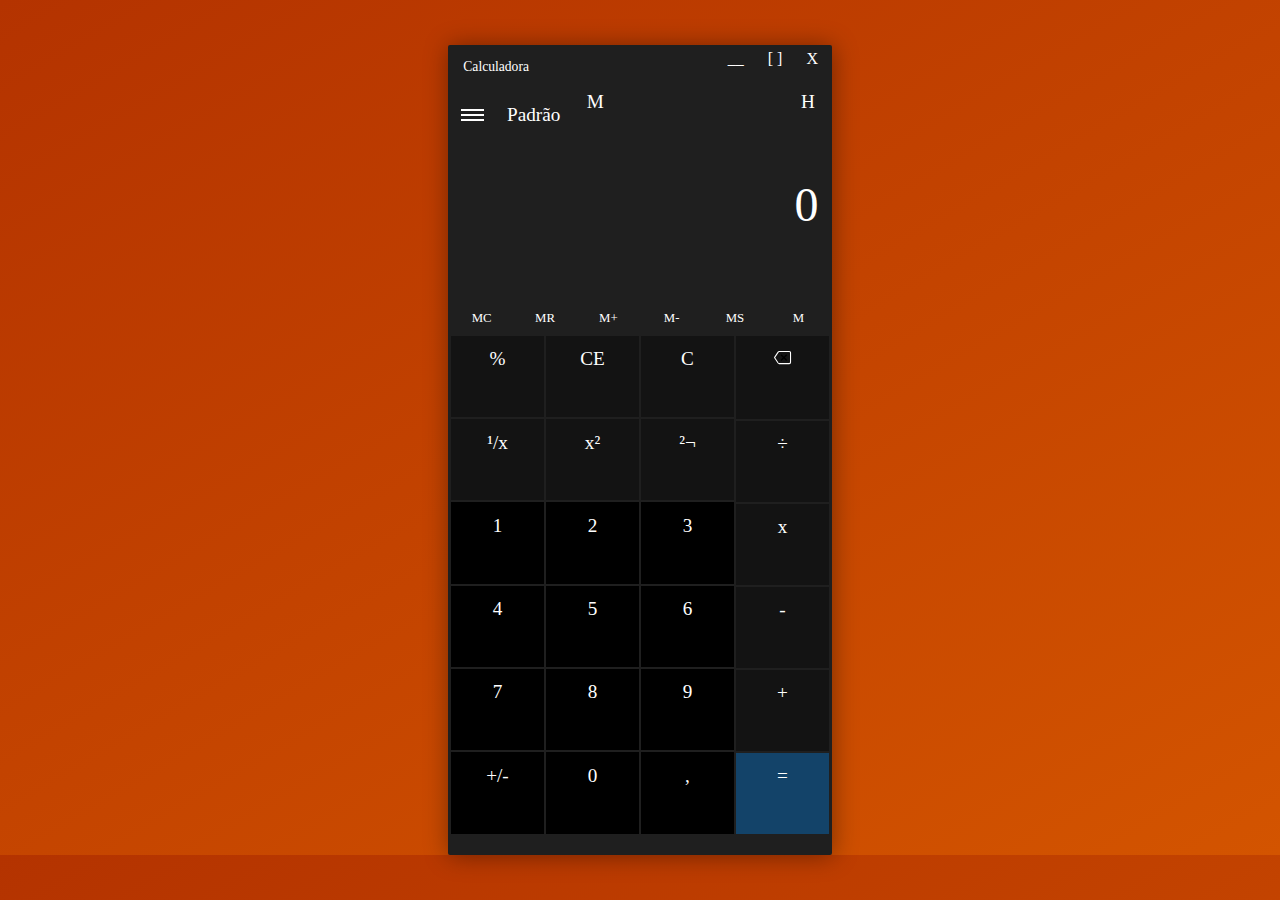
<file: index.html>
<!DOCTYPE html>
<html lang="pt-BR">
<head>
    <meta charset="UTF-8">
    <meta http-equiv="X-UA-Compatible" content="IE=edge">
    <meta name="viewport" content="width=device-width, initial-scale=1.0">
    <title>Calculadora</title>
    <link rel="stylesheet" href="styles.css">
</head>
<body>
    <div class="app">
        <header>
            <div class="hd-title">Calculadora</div>
            <div class="top-menu">
                <div class="hd-mini">__</div> 
                <div class="hd-full">[ ]</div>
                <div class="hd-close">X</div>
            </div>
        </header>

        <section class="tool">
            <div class="t-menu">
                <hr>
                <hr>
                <hr>
            </div>
            <span class="t-mode">Padrão</span>
            <div class="t-compact">M</div>
            <div class="t-history">H</div>
        </section>

        <div class="display">
            <span class="info-display"></span>
            <p class="output">0</p>
        </div>

        <section class="memory">
            <li>MC</li>
            <li>MR</li>
            <li>M+</li>
            <li>M-</li>
            <li>MS</li>
            <li>M</li>
        </section>
        <div class="btns">
            <ul class="btn-extra">
                <li>%</li>
                <li>CE</li>
                <li>C</li>
                <li>¹/x</li>
                <li>x²</li>
                <li>²¬</li>
            </ul>
            <ul class="btn-number">
                <li>1</li>
                <li>2</li>
                <li>3</li>
                <li>4</li>
                <li>5</li>
                <li>6</li>
                <li>7</li>
                <li>8</li>
                <li>9</li>
                <li>+/-</li>
                <li>0</li>
                <li>,</li>
            </ul>
            <ul class="btn-options">
                <li><svg style="enable-background:new 0 0 36 36;" version="1.1" viewBox="0 0 36 36" xml:space="preserve" xmlns="http://www.w3.org/2000/svg" xmlns:xlink="http://www.w3.org/1999/xlink"><style type="text/css">
                    .st0{fill: white;}
                    .st1{fill:none;stroke:white;stroke-width:2.0101;stroke-linejoin:round;stroke-miterlimit:10;}
                    .st2{fill: white;}
                    .st3{fill-rule:evenodd;clip-rule:evenodd;fill:white;}
                </style><g id="Layer_1"/><g id="icons"><g id="backspace_2_"><path d="M26.2,23.1l-0.7,0.7c-0.3,0.3-0.8,0.3-1.1,0l-4-4l-4,4c-0.3,0.3-0.8,0.3-1.1,0l-0.7-0.7c-0.3-0.3-0.3-0.8,0-1.1l4-4l-4-4    c-0.3-0.3-0.3-0.8,0-1.1l0.7-0.7c0.3-0.3,0.8-0.3,1.1,0l4,4l4-4c0.3-0.3,0.8-0.3,1.1,0l0.7,0.7c0.3,0.3,0.3,0.8,0,1.1l-4,4l4,4    C26.5,22.3,26.5,22.8,26.2,23.1z"/><path class="st1" d="M30.5,6.7H11.6c-0.9,0-1.5,0.4-2,1.1l-6.5,9.8c-0.2,0.3-0.2,0.6,0,0.8l6.5,9.8c0.5,0.6,1.1,1.1,2,1.1h18.8    c1.4,0,2.5-1.1,2.5-2.5V9.2C33,7.8,31.9,6.7,30.5,6.7z"/></g></g></svg></li>
                <li>÷</li>
                <li>x</li>
                <li>-</li>
                <li>+</li>
                <li>=</li>
            </ul>
        </div>

        <section class="history">
            <ul class="h-list">
                <span>Ainda não há histórico</span>
            </ul>
            <div class="h-clean">Limpar</div>
        </section>
    </div>
    <script src="/app.js"></script>
</body>
</html>
</file>
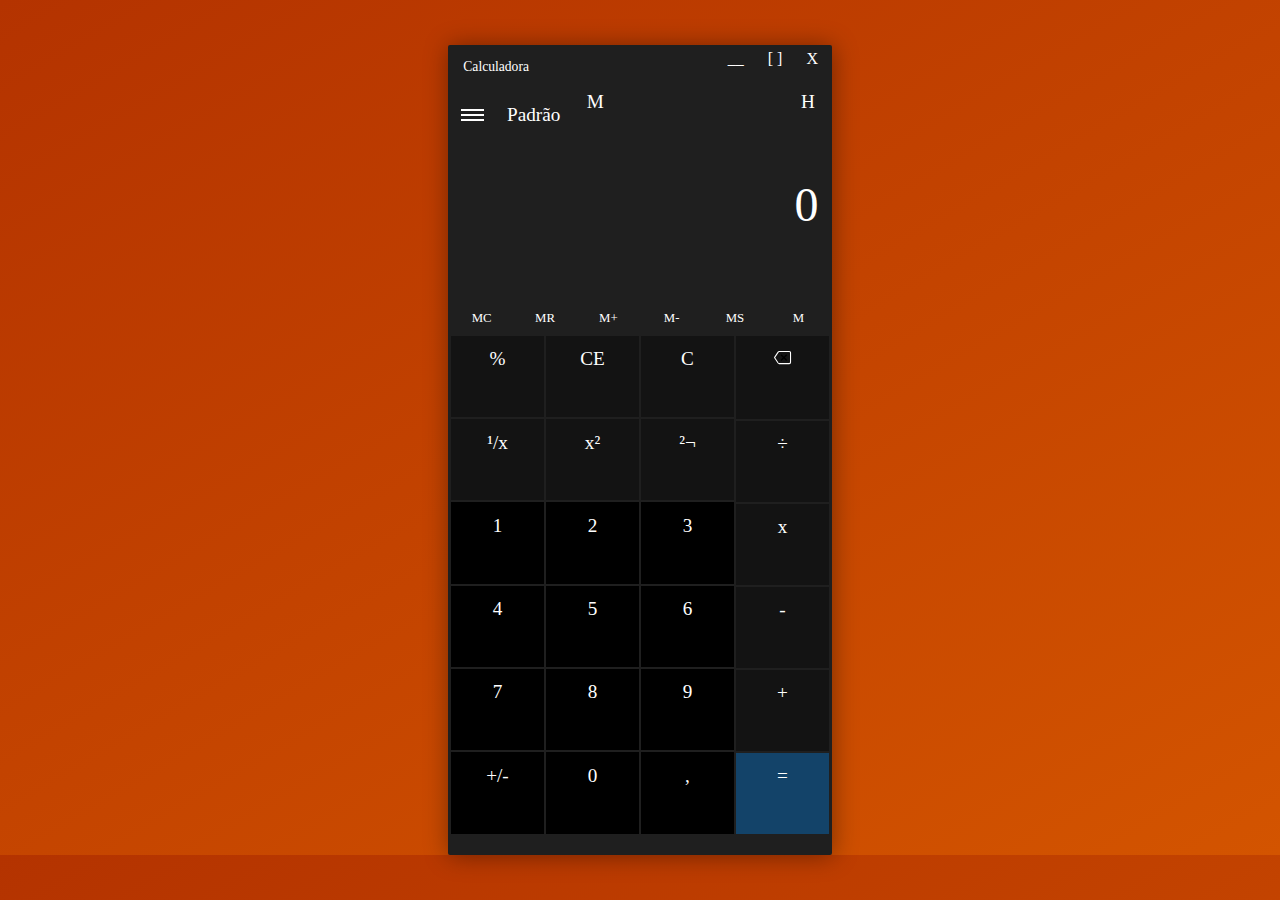
<file: Inicio.html>
<!DOCTYPE html>
<html lang="pt-BR">
<head>
    <meta charset="UTF-8">
    <meta http-equiv="X-UA-Compatible" content="IE=edge">
    <meta name="viewport" content="width=device-width, initial-scale=1.0">
    <title>Calculadora</title>
    <link rel="stylesheet" href="ui.css">
</head>
<body>
    <div class="app">
        <header>
            <div class="hd-title">Calculadora</div>
            <div class="top-menu">
                <div class="hd-mini">__</div> 
                <div class="hd-full">[ ]</div>
                <div class="hd-close">X</div>
            </div>
        </header>

        <section class="tool">
            <div class="t-menu">
                <hr>
                <hr>
                <hr>
            </div>
            <span class="t-mode">Padrão</span>
            <div class="t-compact">M</div>
            <div class="t-history">H</div>
        </section>

        <div class="display">
            <span class="info-display"></span>
            <p class="output">0</p>
        </div>

        <section class="memory">
            <li>MC</li>
            <li>MR</li>
            <li>M+</li>
            <li>M-</li>
            <li>MS</li>
            <li>M</li>
        </section>
        <div class="btns">
            <ul class="btn-extra">
                <li>%</li>
                <li>CE</li>
                <li>C</li>
                <li>¹/x</li>
                <li>x²</li>
                <li>²¬</li>
            </ul>
            <ul class="btn-number">
                <li>1</li>
                <li>2</li>
                <li>3</li>
                <li>4</li>
                <li>5</li>
                <li>6</li>
                <li>7</li>
                <li>8</li>
                <li>9</li>
                <li>+/-</li>
                <li>0</li>
                <li>,</li>
            </ul>
            <ul class="btn-options">
                <li><svg style="enable-background:new 0 0 36 36;" version="1.1" viewBox="0 0 36 36" xml:space="preserve" xmlns="http://www.w3.org/2000/svg" xmlns:xlink="http://www.w3.org/1999/xlink"><style type="text/css">
                    .st0{fill: white;}
                    .st1{fill:none;stroke:white;stroke-width:2.0101;stroke-linejoin:round;stroke-miterlimit:10;}
                    .st2{fill: white;}
                    .st3{fill-rule:evenodd;clip-rule:evenodd;fill:white;}
                </style><g id="Layer_1"/><g id="icons"><g id="backspace_2_"><path d="M26.2,23.1l-0.7,0.7c-0.3,0.3-0.8,0.3-1.1,0l-4-4l-4,4c-0.3,0.3-0.8,0.3-1.1,0l-0.7-0.7c-0.3-0.3-0.3-0.8,0-1.1l4-4l-4-4    c-0.3-0.3-0.3-0.8,0-1.1l0.7-0.7c0.3-0.3,0.8-0.3,1.1,0l4,4l4-4c0.3-0.3,0.8-0.3,1.1,0l0.7,0.7c0.3,0.3,0.3,0.8,0,1.1l-4,4l4,4    C26.5,22.3,26.5,22.8,26.2,23.1z"/><path class="st1" d="M30.5,6.7H11.6c-0.9,0-1.5,0.4-2,1.1l-6.5,9.8c-0.2,0.3-0.2,0.6,0,0.8l6.5,9.8c0.5,0.6,1.1,1.1,2,1.1h18.8    c1.4,0,2.5-1.1,2.5-2.5V9.2C33,7.8,31.9,6.7,30.5,6.7z"/></g></g></svg></li>
                <li>÷</li>
                <li>x</li>
                <li>-</li>
                <li>+</li>
                <li>=</li>
            </ul>
        </div>
    </div>
    <script src="/app.js"></script>
</body>
</html>
</file>
<file: styles.css>
*{
    box-sizing: border-box;
    padding: 0;
    margin: 0;
    font-family: 'Segoe UI', 'Times New Roman';
    list-style: none;
}

:root{
    --color-normal: rgb(31, 31, 31);    
    --color-hover:  rgb(53, 53, 53);
    --color-active: rgb(70, 70, 70);
}

body{
    margin-top: 5vh;
    background: linear-gradient(150deg, rgb(180, 51, 0), rgb(211, 84, 0));
}

.app{
    display: block;
    position: relative;
    width: 30%;
    min-width: 350px;
    height: 90vh;
    margin: 0 auto;
    color: white;
    background: var(--color-normal);
    border-radius: 2px;
    padding: 2px;
    box-shadow: 1px 1px 25px rgba(0, 0, 0, 0.4);
}

header{
    display: flex;
    position: relative;
    width: 100%;
    height: 4.5vh;
    align-items: center;
}

.hd-title{
    display: block;
    position: relative;
    font-weight: 400;
    font-size: 0.85rem;
    margin-left: 3.5%;
}

.top-menu{
    flex: auto;
    display: flex;
    justify-content: flex-end;
    height: 100%;
}

.top-menu div{
    padding: 1% 4%;
}

.top-menu div:hover{
    background-color: var(--color-hover);
}

.top-menu div:last-child:hover{
    background-color: #e81123;
}

.tool{
    display: flex;
    flex-direction: row;
    align-items: center;
    font-size: 1.2rem;
    font-weight: 500;
    height: 6vh;
}

.tool .t-compact, .tool .t-history{
    cursor: default;
    height: 100%;
    padding-top: 1%;
}

.tool div:hover{
    background-color: var(--color-hover);
}

.tool div:active{
    background-color: var(--color-active);
}

.t-menu{
    display: flex;
    flex-direction: column;
    justify-content: center;
    cursor: default;
    height: 100%;
    gap: 3px;
    width: 12%;
    padding: 0% 3%;
}

.t-menu hr{
    border: 1px solid white
}

.t-mode{
    font-weight: 500;
    margin: 0% 3%;
}

.t-compact{
    font-size: 1.2rem;
    font-weight: 500;
    padding: 0% 4%;
}

.t-history{
    margin-left: auto;
    padding: 0% 4%;
}

/* input of numbers */
.display{
    display: flex;
    flex-direction: column;
    align-items: flex-end;
    gap: 10%;
    width: 100%;
    height: 20%;
    padding: 0% 3%;
}

.info-display{
    color: rgb(165, 165, 165);
}

.info-display:empty{
    height: 1.2rem;
}

.output{
    font-size: 3rem;
    font-weight: 500;
}
/* ----- */

.memory{
    display: grid;
    grid-template-columns: repeat(6, 1fr);
    text-align: center;
    font-size: 0.8rem;
    width: 100%;
}

.memory li{
    padding: 12% 0;
    border: 1px solid rgba(31, 31, 31);
    cursor: default;
    transition: background-color 0.2s ease;
    user-select: none;
}

.memory li:hover{
    background-color: var(--color-hover);
}

.memory li:active{
    background-color: var(--color-active);
}

.btns{
    display: grid;
    position: relative;
    text-align: center;
    background-color: rgba(0, 0, 0, 0.2);
    grid-template: 1fr 2fr / repeat(4, 1fr);
    height: 62%;
}

.btns li{
    border: 1px solid rgb(31, 31, 31);
    font-size: 1.2rem;
    padding: 13% 0;
    user-select: none;
}

.btns li:hover{
    background-color: rgba(53, 53, 53)
}



.btns li:active{
    background-color: rgb(70, 70, 70);
}

.btn-extra{
    grid-area: 1 / 1 / 1 / span 3 ;
    display: grid;
    grid-template: 1fr 1fr / repeat(3, 1fr);
    background-color: rgba(19, 19, 19);
}

.btn-number{
    display: grid;
    background-color: black;
    grid-area: 2 / 1 / 2 / span 3;
    grid-template: repeat(4, 1fr) / repeat(3, 1fr);
    font-weight: 500;
}

.btn-options{
    display: grid;
    grid-area: 1 / 4 / span 2 / 4;
    background-color: rgba(19, 19, 19);
}

.btn-options li:last-child{
    background-color: #134369;
}

.btn-options li:last-child:hover{
    background-color: #026fc4;
}

.btn-options li:last-child:active{
    background-color: #007edf;
}

.btn-options li:first-child svg{
    width: 1.2rem;
}

.history{
    display: none;
    background: rgb(0, 0, 0, 0.6);
    height: 100%;
    width: 100%;
    position: absolute;
    bottom: 0;
    left: 0;

    flex-direction: column;
    justify-content: flex-end;
}

.h-list{
    display: flex;
    flex-direction: column;
    overflow-y: scroll;
    background: var(--color-normal);
    width: 100%;
    height: 55%;
}

.h-list:empty{
    content: "Ainda não há histórico";
    color: white;
}

.h-list::-webkit-scrollbar-track{
    background: var(--color-normal);
}

.h-list::-webkit-scrollbar{
    width: 10px;
}

.h-list::-webkit-scrollbar-thumb{
    background: var(--color-active);
}

.h-list li{
    background: var(--color-normal);
    text-align: right;
    font-size: 0.9rem;
    padding: 5% 2%;
    cursor: pointer;
    color: silver;
}

.h-list div{
    color: white!important;
    font-weight: 500!important;
    font-size: 1.1rem;
    padding-top: 1.2%;
}

.h-list li:hover{
    background: var(--color-hover);
}

.h-list span{
    padding: 2.5% 5%;
}

.history-active{
    display: flex;
}

.h-clean{
    bottom: 0%;
    right: 0%;
    background: var(--color-normal);
    text-align: end;
    padding: 2%;
}
</file>
<file: ui.css>
*{
    box-sizing: border-box;
    padding: 0;
    margin: 0;
    font-family: 'Segoe UI', 'Times New Roman';
    list-style: none;
}

:root{
    --color-normal: rgb(31, 31, 31);    
    --color-hover:  rgb(53, 53, 53);
    --color-active: rgb(70, 70, 70);
}

body{
    margin-top: 5vh;
    background: linear-gradient(150deg, rgb(180, 51, 0), rgb(211, 84, 0));
}

.app{
    display: block;
    position: relative;
    width: 30%;
    height: 90vh;
    margin: 0 auto;
    color: white;
    background: var(--color-normal);
    border-radius: 2px;
    padding: 2px;
    box-shadow: 1px 1px 25px rgba(0, 0, 0, 0.4);
}

header{
    display: flex;
    position: relative;
    width: 100%;
    height: 4.5vh;
    align-items: center;
}

.hd-title{
    display: block;
    position: relative;
    font-weight: 400;
    font-size: 0.85rem;
    margin-left: 3.5%;
}

.top-menu{
    flex: auto;
    display: flex;
    justify-content: flex-end;
    height: 100%;
}

.top-menu div{
    padding: 1% 4%;
}

.top-menu div:hover{
    background-color: var(--color-hover);
}

.top-menu div:last-child:hover{
    background-color: #e81123;
}

.tool{
    display: flex;
    flex-direction: row;
    align-items: center;
    font-size: 1.2rem;
    font-weight: 500;
    height: 6vh;
}

.tool .t-compact, .tool .t-history{
    cursor: default;
    height: 100%;
    padding-top: 1%;
}

.tool div:hover{
    background-color: var(--color-hover);
}

.tool div:active{
    background-color: var(--color-active);
}

.t-menu{
    display: flex;
    flex-direction: column;
    justify-content: center;
    cursor: default;
    height: 100%;
    gap: 3px;
    width: 12%;
    padding: 0% 3%;
}

.t-menu hr{
    border: 1px solid white
}

.t-mode{
    font-weight: 500;
    margin: 0% 3%;
}

.t-compact{
    font-size: 1.2rem;
    font-weight: 500;
    padding: 0% 4%;
}

.t-history{
    margin-left: auto;
    padding: 0% 4%;
}

/* input of numbers */
.display{
    display: flex;
    flex-direction: column;
    align-items: flex-end;
    gap: 10%;
    width: 100%;
    height: 20%;
    padding: 0% 3%;
}

.info-display{
    color: rgb(165, 165, 165);
}

.info-display:empty{
    height: 1.2rem;
}

.output{
    font-size: 3rem;
    font-weight: 500;
}
/* ----- */

.memory{
    display: grid;
    grid-template-columns: repeat(6, 1fr);
    text-align: center;
    font-size: 0.8rem;
    width: 100%;
}

.memory li{
    padding: 12% 0;
    border: 1px solid rgba(31, 31, 31);
    cursor: default;
    transition: background-color 0.2s ease;
    user-select: none;
}

.memory li:hover{
    background-color: var(--color-hover);
}

.memory li:active{
    background-color: var(--color-active);
}

.btns{
    display: grid;
    position: relative;
    text-align: center;
    background-color: rgba(0, 0, 0, 0.2);
    grid-template: 1fr 2fr / repeat(4, 1fr);
    height: 62%;
}

.btns li{
    border: 1px solid rgb(31, 31, 31);
    font-size: 1.2rem;
    padding: 13% 0;
    user-select: none;
}

.btns li:hover{
    background-color: rgba(53, 53, 53)
}



.btns li:active{
    background-color: rgb(70, 70, 70);
}

.btn-extra{
    grid-area: 1 / 1 / 1 / span 3 ;
    display: grid;
    grid-template: 1fr 1fr / repeat(3, 1fr);
    background-color: rgba(19, 19, 19);
}

.btn-number{
    display: grid;
    background-color: black;
    grid-area: 2 / 1 / 2 / span 3;
    grid-template: repeat(4, 1fr) / repeat(3, 1fr);
    font-weight: 500;
}

.btn-options{
    display: grid;
    grid-area: 1 / 4 / span 2 / 4;
    background-color: rgba(19, 19, 19);
}

.btn-options li:last-child{
    background-color: #134369;
}

.btn-options li:last-child:hover{
    background-color: #026fc4;
}

.btn-options li:last-child:active{
    background-color: #007edf;
}

.btn-options li:first-child svg{
    width: 1.2rem;
}
</file>
